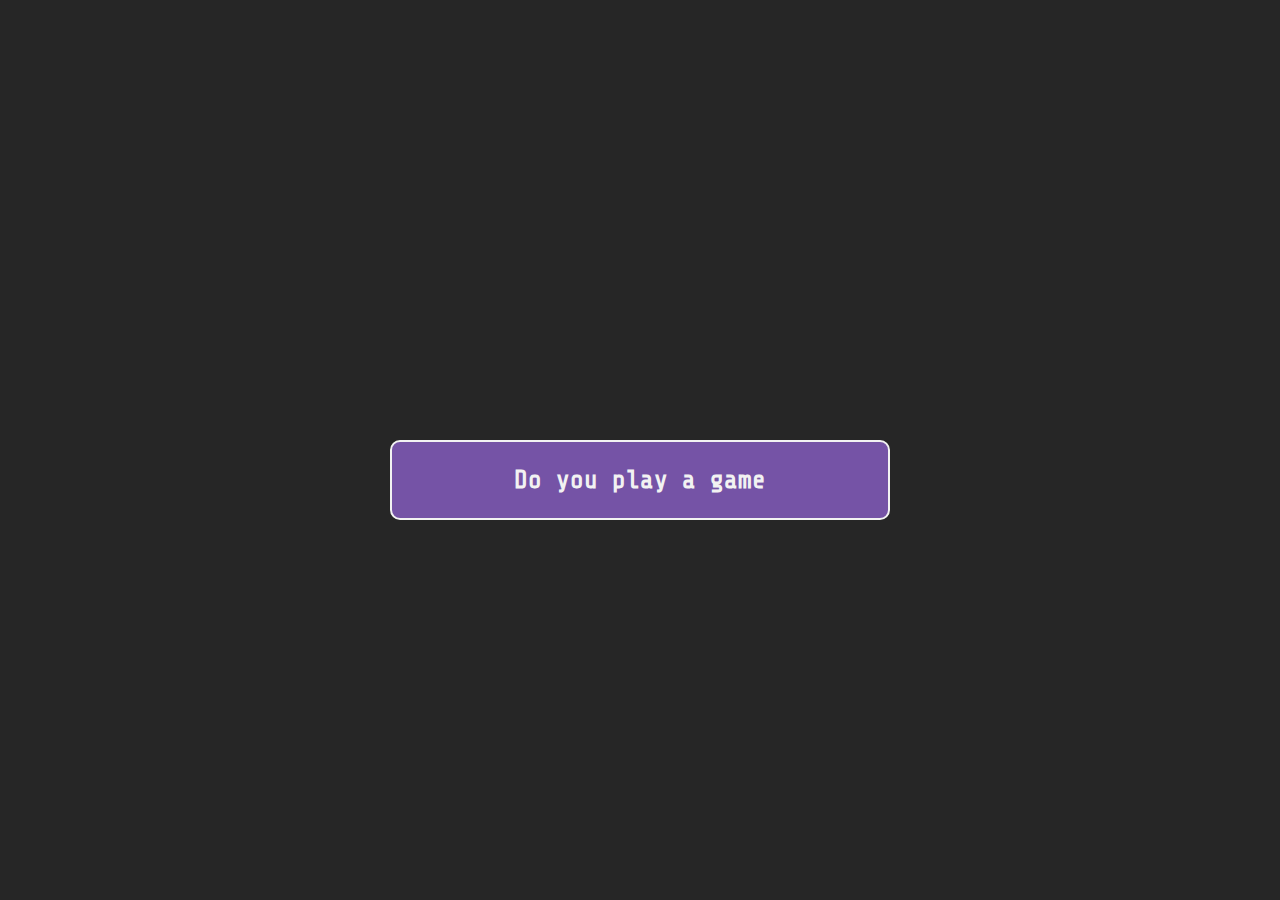
<file: fundations/javascript-basics/1-project-rock-paper-scissors/index.html>
<!DOCTYPE html>
<html lang="en">

<head>
  <meta charset="UTF-8">
  <meta http-equiv="X-UA-Compatible" content="IE=edge">
  <meta name="viewport" content="width=device-width, initial-scale=1.0">
  <title>Rock Paper Scissors</title>
  <script defer src="all-scripts.js"></script>
  <link rel="stylesheet" href="style.css">
</head>

<body>
  <!-- Final result screen with button to start new game  -->
  <div id="cover">
    <h1 id="resultGame"></h1>
    <button id="play-game">
      Do you play a game
    </button>
  </div>

  <!-- Add a div that will show the current result by round and replace the concole.log -->
  <div id="background-playing">
    <div id="initial-text">
      <h1>Rock, Paper, Scissors?</h1>
      <h2 id="score">Score</h2>
      <p id="winner-round"></p>
    </div>


    <div id="result">
      <div class="points">
        <h2>Player</h2>
        <p id="player"></p>
      </div>
      <h4 id="vs">VS</h4>
      <div class="points">
        <h2>Computer</h2>
        <p id="computer"></p>
      </div>
    </div>

    <!-- // This div will show the result and anunciate the winner with his five points -->
    <h2 id="make-choice">Make a choice</h2>

    <!-- Create three buttons to each choice -->
    <div id="contentButtons">
      <div class="content-choices">
        <button id="rock" class="choices">Rock</button>
      </div>
      <div class="content-choices">
        <button id="paper" class="choices">Paper</button>
      </div>
      <div class="content-choices">
        <button id="scissors" class="choices">Scissors</button>
      </div>
    </div>
  </div>
</body>

</html>
</file>
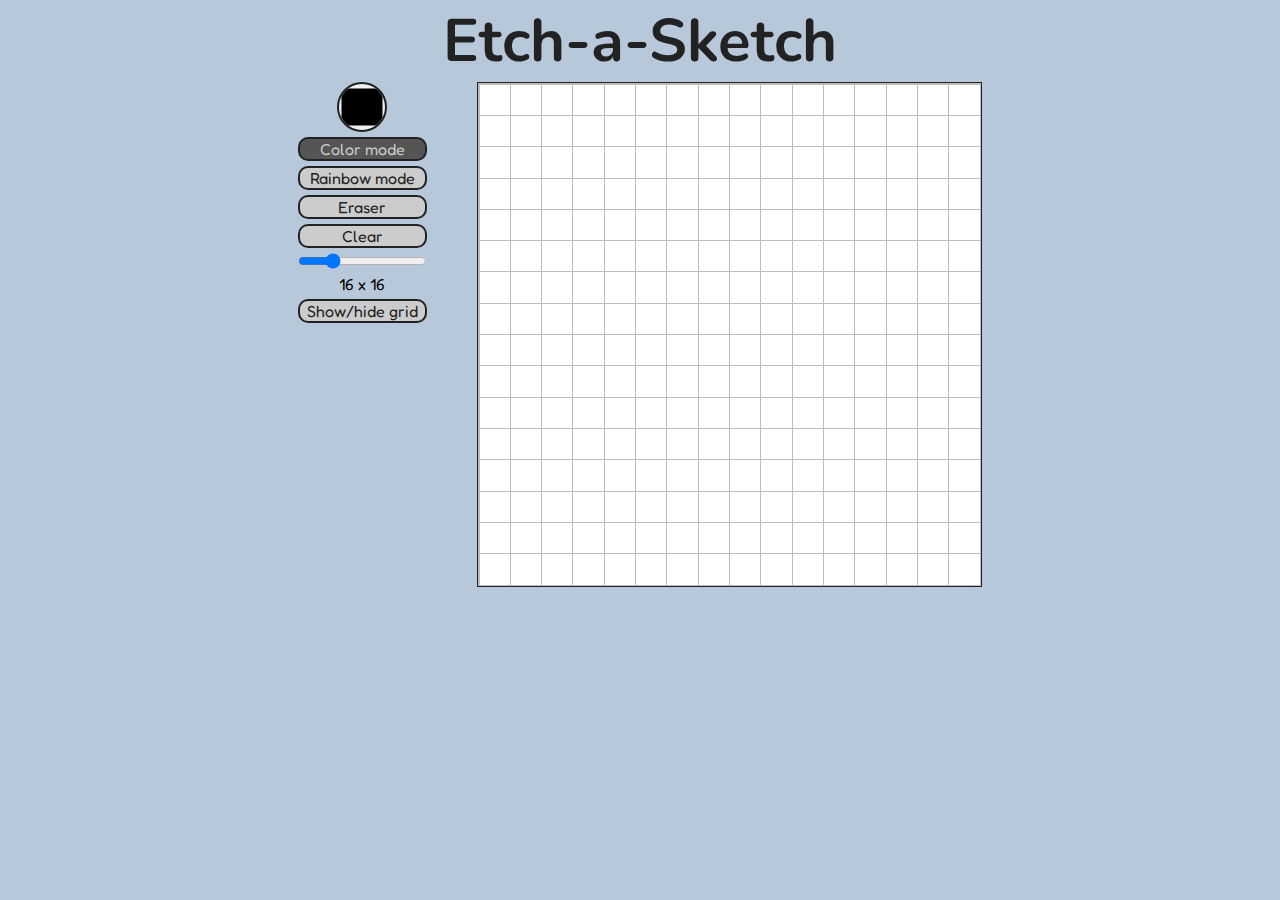
<file: fundations/javascript-basics/2-project-etch-a-sketch/index.html>
<!DOCTYPE html>
<html lang="en">

<head>
  <meta charset="UTF-8">
  <meta http-equiv="X-UA-Compatible" content="IE=edge">
  <meta name="viewport" content="width=device-width, initial-scale=1.0">
  <title>Etch-a-Sketch</title>
  <link rel="apple-touch-icon" sizes="180x180" href="images/apple-touch-icon.png">
  <link rel="icon" type="image/png" sizes="32x32" href="images/favicon-32x32.png">
  <link rel="icon" type="image/png" sizes="16x16" href="images/favicon-16x16.png">
  <link rel="manifest" href="images/site.webmanifest">
  <link rel="stylesheet" href="style.css">
  <script defer src="js-file.js"></script>
</head>

<body>
  <h1>Etch-a-Sketch</h1>
  <div id="content-mid">
    <div id="container-controls">
      <input type="color" name="" id="color">
      <div id="buttonContainer">
        <button id="color-mode" class="buttonSelected">Color mode</button>
        <button id="rainbow-mode">Rainbow mode</button>
        <button value="#fff" id="eraser-mode">Eraser</button>
      </div>
      <button id="clear">Clear</button>
      <input id="size-sheet" type="range" name="" id="" min="1" max="64" value="16">
      <p id="size-value">16 x 16</p>
      <button value="yes" id="grid-show-hide">Show/hide grid</button>
    </div>
    <div id="container-sheet-parent">
      <div id="container-sheet" class="grid-lines"></div>
    </div>
  </div>

</body>

</html>
</file>
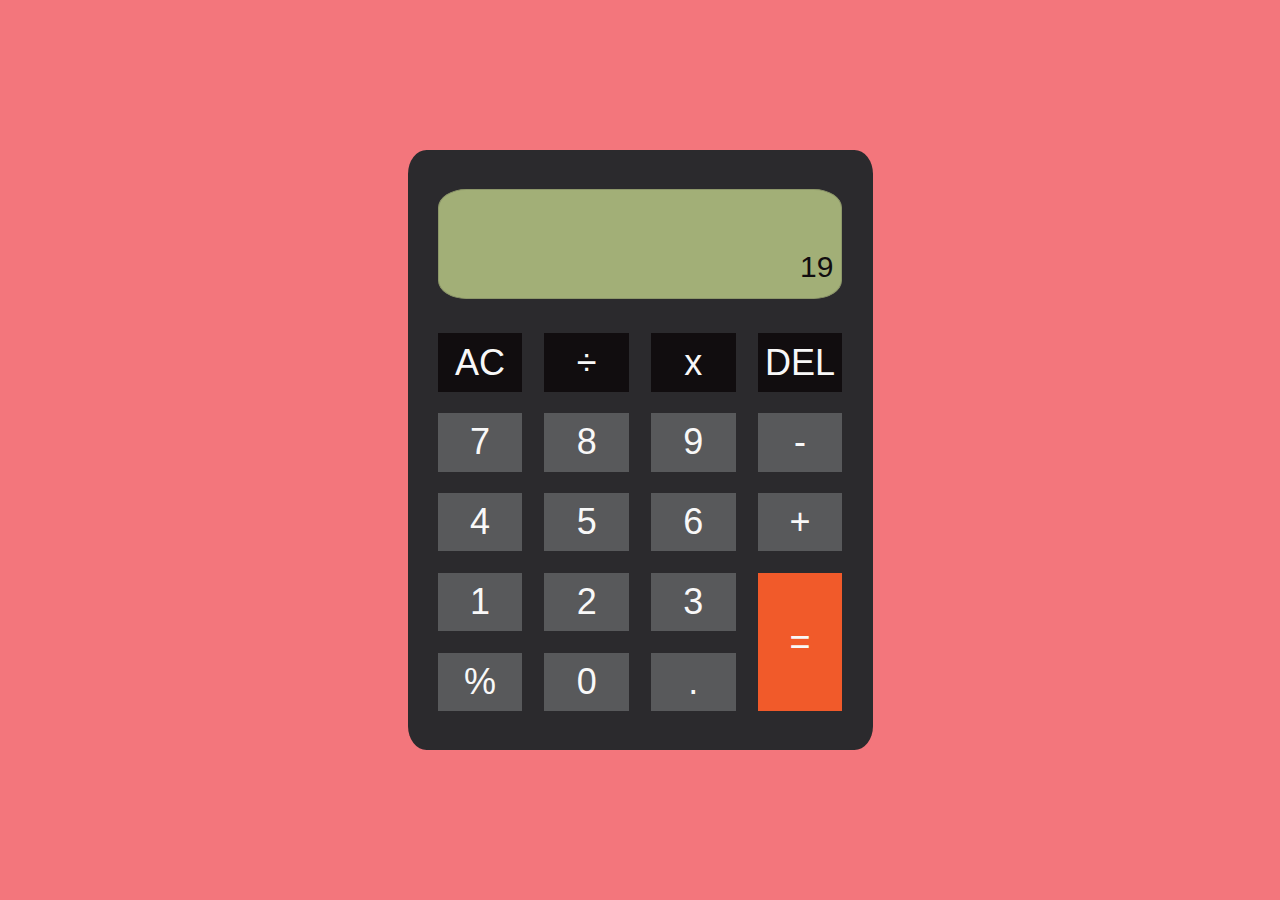
<file: fundations/javascript-basics/3-project-calculator/index.html>
<!DOCTYPE html>
<html lang="en">

<head>
  <meta charset="UTF-8">
  <meta http-equiv="X-UA-Compatible" content="IE=edge">
  <meta name="viewport" content="width=device-width, initial-scale=1.0">
  <title>Calculator</title>
  <link rel="apple-touch-icon" sizes="180x180" href="images/apple-touch-icon.png">
  <link rel="icon" type="image/png" sizes="32x32" href="images/favicon-32x32.png">
  <link rel="icon" type="image/png" sizes="16x16" href="images/favicon-16x16.png">
  <link rel="manifest" href="images/site.webmanifest">
  <link rel="stylesheet" href="style.css">
  <script src="js-file.js" defer></script>
  <!--  <script src="https://kit.fontawesome.com/433e3c69c9.js" crossorigin="anonymous"></script> -->
</head>
<div id="calculator-container">
  <div id="calculator-screen">
    <input id="result" class="screen" disabled></input>
    <input id="operator" class="screen" disabled></input>
    <input type="text" id="current" class="screen" value="19" disabled></input>
  </div>
  <div id="calculator-btn">
    <div class="btn top clearAll">AC</div>
    <div class="btn top operators">÷</div>
    <div class="btn top operators">x</div>
    <div class="btn top delete">DEL
      <!-- <i class="fa-solid fa-delete-left"></i> -->
    </div>
    <div class="btn down number">7</div>
    <div class="btn down number">8</div>
    <div class="btn down number">9</div>
    <div class="btn down operators">-</div>
    <div class="btn down number">4</div>
    <div class="btn down number">5</div>
    <div class="btn down number">6</div>
    <div class="btn down operators">+</div>
    <div class="btn down number">1</div>
    <div class="btn down number">2</div>
    <div class="btn down number">3</div>
    <div class="btn equal">=</div>
    <div class="btn down operators">%</div>
    <div class="btn down number">0</div>
    <div class="btn down point">.</div>
  </div>
</div>

<body>

</body>

</html>
</file>
<file: fundations/javascript-basics/1-project-rock-paper-scissors/style.css>
/* SOME SOURCES TO USE. */
@import url("https://fonts.googleapis.com/css2?family=Roboto:ital,wght@0,400;0,500;0,700;0,900;1,300&family=Titillium+Web:wght@900&display=swap");
@import url("https://fonts.googleapis.com/css2?family=Share+Tech+Mono&display=swap");
:root {
  --play-game-Bg--points-Bg--choices-Border: #7553a6;
}

/* GENERAL AND VARIABLE STYLES */
* {
  padding: 0;
  margin: 0;
  font-family: -apple-system, BlinkMacSystemFont, "Segoe UI", Roboto, Oxygen,
    Ubuntu, Cantarell, "Open Sans", "Helvetica Neue", sans-serif;
}
body {
  color: #c8d1d1;
  background-color: #262626;
}

/* FINAL RESULT SCREEN WITH BUTTON TO START NEW GAME */
#cover {
  position: absolute;
  width: 100%;
  height: 100%;
  display: flex;
  flex-direction: column;
  justify-content: center;
  align-items: center;
  gap: 20px;
  z-index: 1;
}
#resultGame {
  text-align: center;
  transition: 0.7s;
  width: 100vw;
  font-size: 11vmin;
}

#play-game {
  text-align: center;
  background-color: #7553a6;
  background-color: var(--play-game-Bg--points-Bg--choices-Border);
  width: 70vw;
  max-width: 500px;
  min-width: 290px;
  height: 80px;
  border-radius: 10px;
  transition: 0.4s;
  color: #f2f2f2;
  font-size: 25px;
  font-family: "Share Tech Mono", monospace;
  font-weight: bold;
  border: solid 2px #f2f2f2;
}

#play-game:hover {
  text-align: center;
  background-color: #05c7f2;
  transition: 0.4s;
  border-radius: 10px;
  color: #024873;
  border: solid 2px #024873;
}

#play-game:active {
  border: solid 3px black;
  color: black;
  transition: 0.1s;
}

/* MAIN SCREEN WITH GAME AND HEADERS */
#background-playing {
  position: absolute;
  z-index: -1;
  display: none;
  width: 100vw;
  padding-bottom: auto;
  transition: 0.7s;
}

#initial-text {
  display: flex;
  flex-direction: column;
  align-items: center;
  gap: 10px;
  padding: 10px 0;
}

h1,
h2,
#winner-round {
  text-align: center;
}

h1 {
  font-family: "Titillium Web", sans-serif;
  font-size: 50px;
}

h1,
#make-choice {
  box-sizing: border-box;
  padding: 20px 0;
}

#score,
#make-choice {
  color: #d5d81b;
}

#result {
  display: flex;
  justify-content: center;
  align-items: center;
  gap: 20px;

  margin-bottom: 15px;
}

/* TABLES WITH THE SCORE OF THE MATCH.  */
.points {
  border: 3px solid #a48abf;
  background-color: #7553a6;
  background-color: var(--play-game-Bg--points-Bg--choices-Border);
  height: 100%;
  display: flex;
  flex-direction: column;
  justify-content: flex-start;
  gap: 15px;
  align-items: center;
  width: 300px;
  border-radius: 10px;
}

.points p {
  font-size: 23px;
  font-weight: bolder;
  font-family: monospace;
}
.points h2,
#vs {
  color: #14badf;
}

/* CHOICES BUTTONS */
#contentButtons {
  justify-content: center;
  align-items: center;
  gap: 20px;
  background-color: #a48abf;
  display: flex;
}

.content-choices {
  display: flex;
  justify-content: center;
  align-items: center;
  flex: 0 1 200px;
  height: 200px;
}

.choices:hover {
  height: 80%;
  width: 80%;
  border: 2px solid #d5d81b;
}

.choices,
.choices:focus {
  width: 100%;
  height: 100%;
  border-radius: 10px;
  background: no-repeat center center/100% auto;
  display: flex;
  justify-content: center;
  align-items: flex-start;
  color: #262626;
  font-weight: bold;
  border: 2px solid #7553a6;
  border: 2px solid var(--play-game-Bg--points-Bg--choices-Border);
  transition: 0.5s;
}

.choices:active {
  height: 80%;
  width: 80%;
  background: no-repeat center center/80% auto;
  transition: 0.1s;
}

#rock {
  background-image: url("images/rock.png");
  background-color: #f29f05;
}

#paper {
  background-image: url("images/paper.png");
  background-color: #37a647;
}

#scissors {
  background-image: url("images/scissors.png");
  background-color: #9bc1f2;
}
</file>
<file: fundations/javascript-basics/2-project-etch-a-sketch/style.css>
@import url("https://fonts.googleapis.com/css2?family=Nunito&display=swap");
@import url("https://fonts.googleapis.com/css2?family=Fredoka:wght@600&display=swap");

:root {
  --background: #b8c8db;
  --sheet: rgb(189, 189, 189);
  --font-color: #222;
}
* {
  margin: 0;
  padding: 0;
  font-family: "Fredoka", sans-serif;
  font-size: 16px;
}

body {
  display: flex;
  justify-content: center;
  align-items: center;
  background-color: var(--background);
  flex-direction: column;
}
h1 {
  font-size: 60px;
  font-family: "Nunito", sans-serif;
  color: var(--font-color);
  cursor: context-menu;
}
#content-mid {
  display: flex;
  gap: 50px;
  flex-wrap: nowrap;
}

#container-controls {
  display: flex;
  flex-direction: column;
  gap: 5px;
}

#buttonContainer {
  display: flex;
  flex-direction: column;
  gap: 5px;
}
#container-controls button {
  border-radius: 10px;
  border: 2px solid #222;
  background-color: #ccc;
  color: var(--font-color);
}

#container-controls button:hover {
  color: rgb(64, 15, 156);
}
#container-controls button,
#container-controls input {
  cursor: url("images/arrow11.png"), pointer;
}

#color,
#size-value {
  margin: 0 auto;
}
#container-controls .buttonSelected {
  background-color: #555;
  color: rgb(201, 201, 201);
}
#container-controls #color {
  border-radius: 50%;
  width: 50px;
  height: 50px;
  overflow: hidden;
  border: 2px solid #222;
  text-align: center;
}

#container-sheet {
  width: 500px;
  height: 500px;
  display: grid;
  background-color: var(--sheet);
  grid-template: repeat(16, 1fr) / repeat(16, 1fr);
  border: 1px solid #222;
  position: relative;
  padding: 0.1em;
  cursor: crosshair;
  -webkit-touch-callout: none;
  -webkit-user-select: none;
  -khtml-user-select: none;
  -moz-user-select: none;
  -ms-user-select: none;
  user-select: none;
  outline: 0;
}

/* Class to show and hide grid lines */
.grid-lines {
  gap: 1px;
}

.row-container {
  background-color: #fff;
}

/* RESPONSIVE FOR BIG SCREEN */
@media (min-width: 1400px) {
  .grid-lines {
    gap: 0.2em;
  }
  #container-sheet {
    width: 1000px;
    height: 1000px;
    flex: 1;
  }
}

@media (min-width: 2000px) {
  .grid-lines {
    gap: 0.4999em;
  }
  #container-sheet {
    width: 1500px;
    height: 1500px;
    flex: 1;
  }
}

/* Tablet screen */
@media (max-width: 768px) {
  #content-mid {
    flex-wrap: wrap;
    flex-direction: column;
    gap: 10px;
  }
  #container-sheet {
    width: 80vw;
    height: 80vw;
  }
  /* To fix the bug that causes the hover that makes the buttons stay pressed with the hover applied in responsie screens  */
  #container-controls button:hover {
    color: var(--font-color);
  }
  #container-controls .buttonSelected:hover {
    color: rgb(201, 201, 201);
  }
  #container-controls button:active {
    color: rgb(64, 15, 156);
  }
  #container-controls .buttonSelected:active {
    color: rgb(64, 15, 156);
  }
}

/* Smartphone screen */
@media (max-width: 425px) {
  #content-mid {
    margin-bottom: 30px;
  }
  #container-sheet {
    width: 90vw;
    height: 90vw;
  }
  h1 {
    font-size: 50px;
  }
}
</file>
<file: fundations/javascript-basics/3-project-calculator/style.css>
:root {
  --background-color: #f3767c;
  --calculator-background-color: #2b2a2d;
  --btn-down-background-color: #58595b;
  --btn-top-background-color: #110d0f;
  --btn-equal-background-color: #f15a2a;
  --screen-background-color: #a2af77;
  --font-color: #f8f8f8;
  --width-calculator-start: 327px;
  --height-calculator-start: 418px;
  font-size: 20px;
}

* {
  margin: 0;
  padding: 0;
}

body {
  background-color: var(--background-color);
  height: 100vh;
  display: flex;
  justify-content: center;
  align-items: center;
}

#calculator-container {
  position: relative;
  display: flex;
  flex-direction: column;
  align-items: center;
  box-sizing: border-box;
  gap: calc(var(--height-calculator-start) * 5.741 / 100);
  width: var(--width-calculator-start);
  height: var(--height-calculator-start);
  padding: calc(6.459 * var(--height-calculator-start) / 100)
    calc(var(--width-calculator-start) * 6.459 / 100);
  background-color: var(--calculator-background-color);
  border-radius: 4%/4%;
}

#calculator-screen {
  background-color: var(--screen-background-color);
  box-sizing: border-box;
  display: flex;
  flex-direction: column;
  width: 100%;
  height: calc(18.375 * var(--height-calculator-start) / 100); /* 21.4%; */
  border-radius: 7%/17%;
  padding: 2%;
  border: 1px solid #8d976a;
}

#calculator-screen .screen {
  display: flex;
  align-items: center;
  background-color: transparent;
  border: none;
  color: var(--btn-top-background-color);
  font-family: sans-serif;
}

#result {
  height: 30%;
  justify-content: flex-end;
  font-size: 0.7rem;
}
#operator {
  height: 20%;
  font-size: 1rem;
}
#current {
  height: 50%;
  justify-content: flex-end;
  font-size: 1rem;
}

#current,
#result {
  text-align: right;
}

#calculator-btn {
  box-sizing: border-box;
  width: 100%;
  flex-grow: 1;
  display: grid;
  justify-content: center;
  justify-items: center;
  gap: calc(var(--height-calculator-start) * 3.625 / 100);
  grid-template: repeat(5, 1fr) / repeat(4, 1fr);
  font-size: 1.2rem;
  font-family: Arial, Helvetica, sans-serif;
}
.btn {
  width: 100%;
  height: 100%;
  display: flex;
  align-items: center;
  justify-content: center;
  color: var(--font-color);
  box-sizing: border-box;
  cursor: pointer;
}

.top {
  background-color: var(--btn-top-background-color);
}

.down {
  background-color: var(--btn-down-background-color);
}
.equal {
  background-color: var(--btn-equal-background-color);
  grid-column: 4;
  grid-row: 4 / span 2;
}
.btn:hover {
  border-bottom: solid 1px var(--font-color);
  opacity: 0.7;
}

@media (min-width: 768px) {
  :root {
    --width-calculator-start: 465px;
    --height-calculator-start: 600px;
    font-size: 30px;
  }
}

@media (max-width: 1024px) {
  .btn:hover {
    border-bottom: none;
    opacity: 1;
  }
  .btn:active {
    border-bottom: solid 1px var(--font-color);
    opacity: 0.7;
  }
}
</file>
